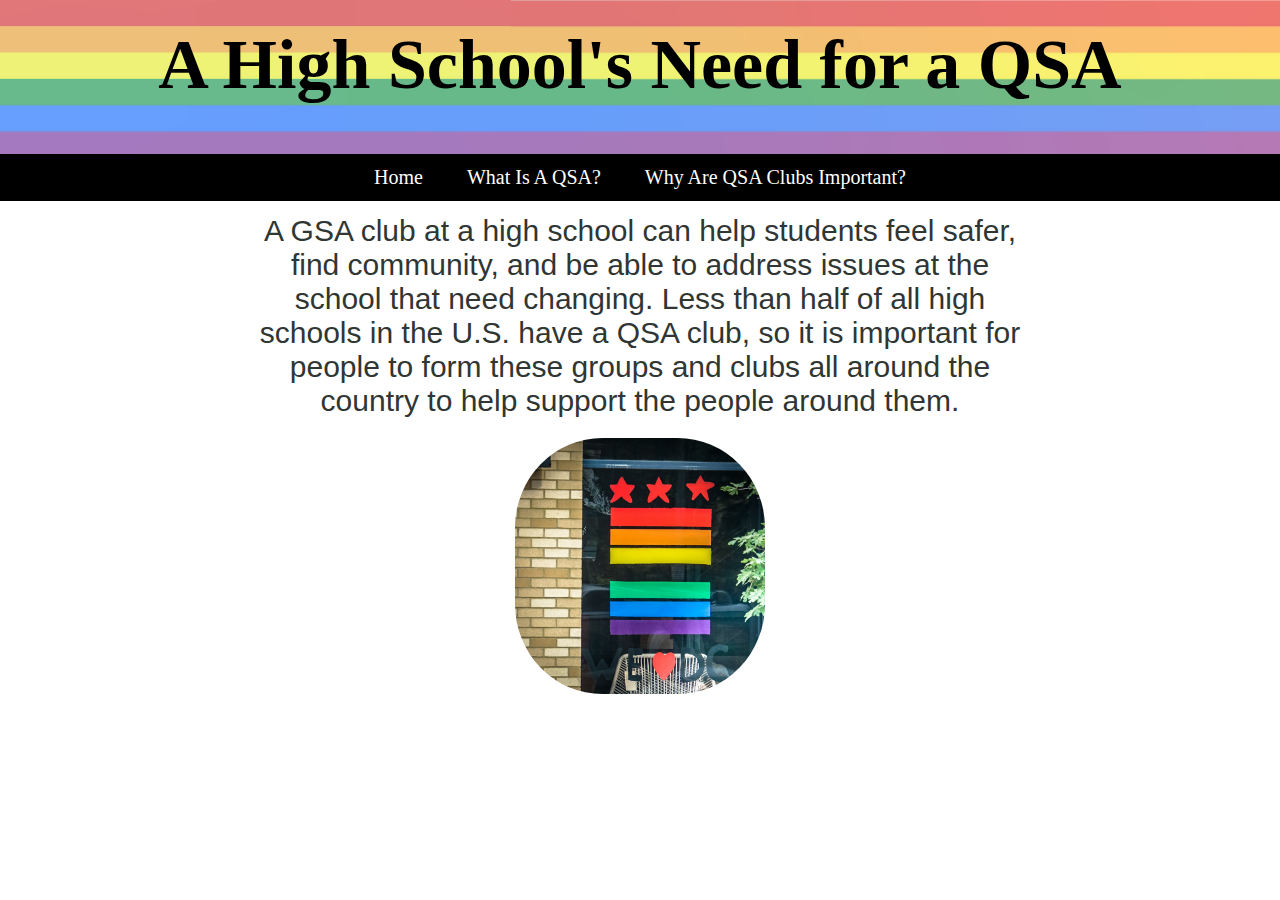
<file: index.html>
<!DOCTYPE html>
<html>
  <head>
    
    <title>LGBTQ Students in High School</title>
    <meta charset="utf-8" />
	  <meta http-equiv="X-UA-Compatible" content="IE=edge" />
	  <meta name="viewport" content="width=device-width, initial-scale=1" />

	  <!-- link the webpage's stylesheet -->
	  <link rel="stylesheet" href="/style.css" />

	  <!-- link the webpage's JavaScript file -->
	  <script src="/script.js" defer></script>

  </head>
  
  <body>


  

  
    


    <h1>A High School's Need for a QSA</h1>

    <nav>
      <ul>
        <li>
          <a class:"home" href="index.html">Home</a>
        </li>
        <li>
            <a href="WhatIsAQSA.html">What Is A QSA?</a>
         </li>
         <li>
           <a href="WhyImportant.html">Why Are QSA Clubs Important?</a>
           </li>

       </ul>
    </nav>

   <p class="intro" >A GSA club at a high school can help students feel safer, find community, and be able to address issues at the school that need changing. Less than half of all high schools in the U.S. have a QSA club, so it is important for people to form these groups and clubs all around the country to help support the people around them. </p>


    <img src="Assets/Home.jpeg" id:SelfP alt="This image is of a rainbow pride flag painted on a window" class="center" />

   

     

    

  

  </body>
</html>
</file>
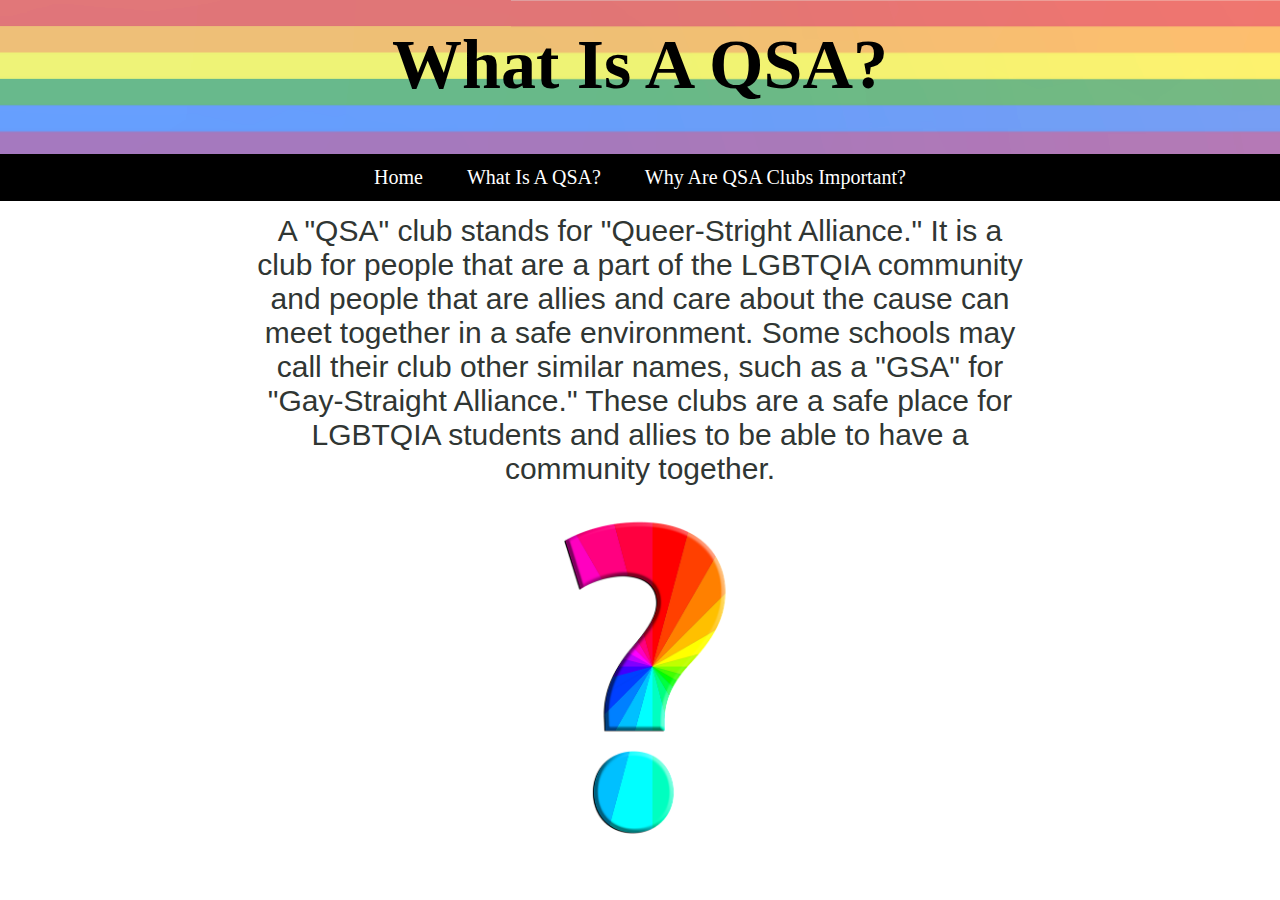
<file: WhatIsAQSA.html>
<!DOCTYPE html>
<html>
  <head>
    
    <title>Anna Bytheway</title>
    <meta charset="utf-8" />
	  <meta http-equiv="X-UA-Compatible" content="IE=edge" />
	  <meta name="viewport" content="width=device-width, initial-scale=1" />

	  <!-- link the webpage's stylesheet -->
	  <link rel="stylesheet" href="/style.css" />

	  <!-- link the webpage's JavaScript file -->
	  <script src="/script.js" defer></script>

  </head>
  
  <body>

   <h1>What Is A QSA?</h1>


    <nav>
      <ul>
        <li>
          <a href="index.html">Home</a>
        </li>
        <li>
            <a href="WhatIsAQSA.html">What Is A QSA?</a>
         </li>
         <li>
           <a href="WhyImportant.html">Why Are QSA Clubs Important?</a>
          </li>

       </ul>
    </nav>




  <p class="intro"> A "QSA" club stands for "Queer-Stright Alliance." It is a club for people that are a part of the LGBTQIA community and people that are allies and care about the cause can meet together in a safe environment. Some schools may call their club other similar names, such as a "GSA" for "Gay-Straight Alliance." These clubs are a safe place for LGBTQIA students and allies to be able to have a community together.</p>
    
 <img src="Assets/Question.png" id:SelfP alt="This image is of a rainbow question mark." class="center" />
    
    
    
    
  </body>
</html>
</file>
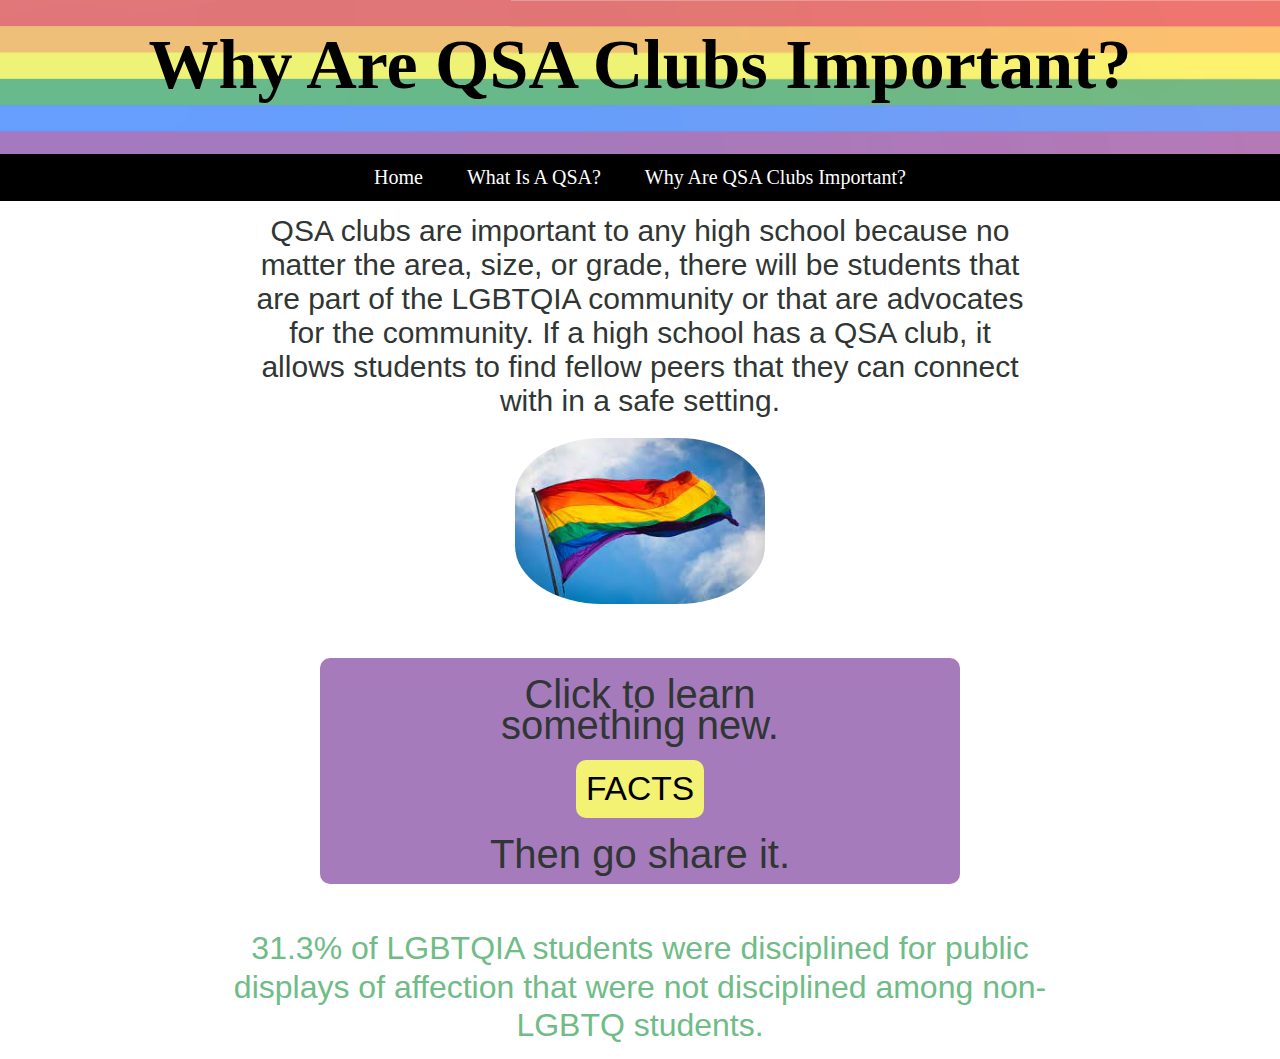
<file: WhyImportant.html>
<!DOCTYPE html>
<html>
  <head>
    
    <title>Anna Bytheway</title>
    <meta charset="utf-8" />
	  <meta http-equiv="X-UA-Compatible" content="IE=edge" />
	  <meta name="viewport" content="width=device-width, initial-scale=1" />

	  <!-- link the webpage's stylesheet -->
	  <link rel="stylesheet" href="/style.css" />

	  <!-- link the webpage's JavaScript file -->
	  <script src="/script.js" defer></script>

  </head>
  
  <body>

   <h1>Why Are QSA Clubs Important?</h1>


    <nav>
      <ul>
        <li>
          <a href="index.html">Home</a>
        </li>
        <li>
            <a href="WhatIsAQSA.html">What Is A QSA?</a>
         </li>
         <li>
           <a href="WhyImportant.html">Why Are QSA Clubs Important?</a>
           </li>
          
       </ul>
    </nav>




  <p class="intro"> QSA clubs are important to any high school because no matter the area, size, or grade, there will be students that are part of the LGBTQIA community or that are advocates for the community. If a high school has a QSA club, it allows students to find fellow peers that they can connect with in a safe setting. </p>
    
 <img src="Assets/Waving.jpeg" class:"waving" alt="This image is of a rainbow pride flag being waved on a flagpole" class="center" />
    
    <div class="genFact">
          <p id="button">Click to learn something new.</p>
		      <button id="factBtn">FACTS</button>
          <p>Then go share it.</p>
        </div>

       <p id="fact">31.3% of LGBTQIA students were disciplined for public displays of affection that were not disciplined among non-LGBTQ students.</p>
       
    
  </body>
</html>
</file>
<file: style.css>
/* STYLE SECTIONING TAGS */
body {
 background-color:  white; 
 text-align: center;
}

/* STYLE TEXT */

title {
  background-color: #303633;
}

*{
  margin: 0px;
  padding: 0px;
}

h1 {
  text-decoration-style: double;
  font-family: Cambria, Cochin, Georgia, Times, 'Times New Roman', serif;
  background-image: url("Assets/Header.png");
  font-size: 70px;
  padding-top: .35em;
  padding-bottom: .71em;
  text-align: center;
  color: black ;
}

#WhatText {
 font-family: 'Gill Sans', 'Gill Sans MT', Calibri, 'Trebuchet MS', sans-serif
}

p { 
  font-size: 40px;
  text-align: center;
  color: #303633

  
    }

/* STYLE IMAGES */
.center {
  max-height: 350px;
  border-radius: 35%;
  border-width: 60%;
  max-width: 250px;
  margin-left: auto;
  margin-right: auto;
  margin-bottom: 20px;
  margin-top: 20px;
}
#placeholder {
  max-height: 350px;
  border-radius: 30%;
  border-width: 50%;
  max-width: 400px;
  margin-left: auto;
  margin-right: auto;
  margin-top: 30px;
  margin-bottom: 20px;
}

 
p {
  text-align: center;
  margin-top: 1%;
  margin-bottom: 0%;
  margin-right: 20%;
  margin-left: 20%;
  font-size: 40px;
}

ul {
  list-style-type: none;
  background-color: black;
  overflow: hidden;
  padding: .75em;
}

.intro {
  font-size: 30px;
font-family: 'Gill Sans', 'Gill Sans MT', Calibri, 'Trebuchet MS', sans-serif
}




li.nav-item a:hover {
  background-color: #0D38D3;
  color: #fdd946;
}

.genFact {
  background: #a67bbc;
  border-radius: 10px;
  border-style: none;

  padding: 15px;

  margin-top: 30px;
  margin-left: 35%;
  margin-right: 35%;

  font-family: "Roboto Mono", sans-serif;
  font-size: 9px;
  text-align: center;
  line-height: 1.2em;
  color: #0D38D3;
}


.scriptQues {
  background: #FAC748;
  border-radius: 10px;

  margin-top: 5%;
  margin-left: 15%;
  margin-right: 15%;

  font-family: "Roboto Mono", sans-serif;
  font-size: 0.9em;
  color: #0D38D3;
}


#fact {
  border-style: none;

  padding: 15px;

  margin-top: 30px;
  margin-left: 15%;
  margin-right: 15%;

  font-family: "Roboto Mono", sans-serif;
  font-size: 2em;
  text-align: center;
  line-height: 1.2em;
  color: #6fbc87;

}




/* STYLE NAV BAR */

li {
  display: inline;
}

li a {
  text-decoration: none;
  color: white;
  font-size: 20px;
  padding: 1em;
}


li a:hover{
  background-color: #adb0c2
}





.scriptQues {
  background: #FAC748;
  border-radius: 10px;

  margin-top: 5%;
  margin-left: 15%;
  margin-right: 15%;

  font-family: "Roboto Mono", sans-serif;
  font-size: 0.9em;
  color: #0D38D3;
}

.scriptItem{
  margin-top: 10px;
  margin-bottom: 10px;
  margin-left: 15px;
  margin-right: 10px;

  padding-top: 20px;
  padding-left: 20px;
  padding-right: 20px;

}

input {
  border-style: none;
  border-radius: 5px;
  width: 60%;
}

#scriptReturned {
  margin-top: 5%;
  margin-left: 15%;
  margin-right: 15%;

  color: #FFFFFF;
}

/* STYLE MISC */
.resources {
  margin-top: 10px;
  margin-left: 15%;
  margin-right: 15%;
}

.resources li {
  margin-bottom: 15px;
}




@media screen and (max-width: 850px) { /* Breakpoint 1 */
  .flex-container {
    flex-wrap: wrap; 
  }

  header {
    padding-left: 20%;
    padding-right: 20%;
  }

  main { 
  margin-left: 5%;
  margin-right: 5%;          
  }
  
  .genFact, #fact {
  margin-top: 30px;
  margin-left: 15%;
  margin-right: 15%;
  }

  #fact {
  font-size: 1.5em;
  }

}


.genFact {
  background: #a67bbc
  border-radius: 10px;
  border-style: none;

  padding: 15px;

  margin-top: 30px;
  margin-bottom: 30px;
  margin-left: 25%;
  margin-right: 25%;

  font-family: "Roboto Mono", sans-serif;
  font-size: 0.7em;
  text-align: center;
  line-height: 2.7em;
  color: black;
}



#factBtn {
  background: #f3f272;
  border-style: none;
  border-radius: 10px;

  padding: 10px;
  margin-top: 20px;
  margin-bottom: 15px;

  color: black;
  font-size: 3em;
}
</file>
